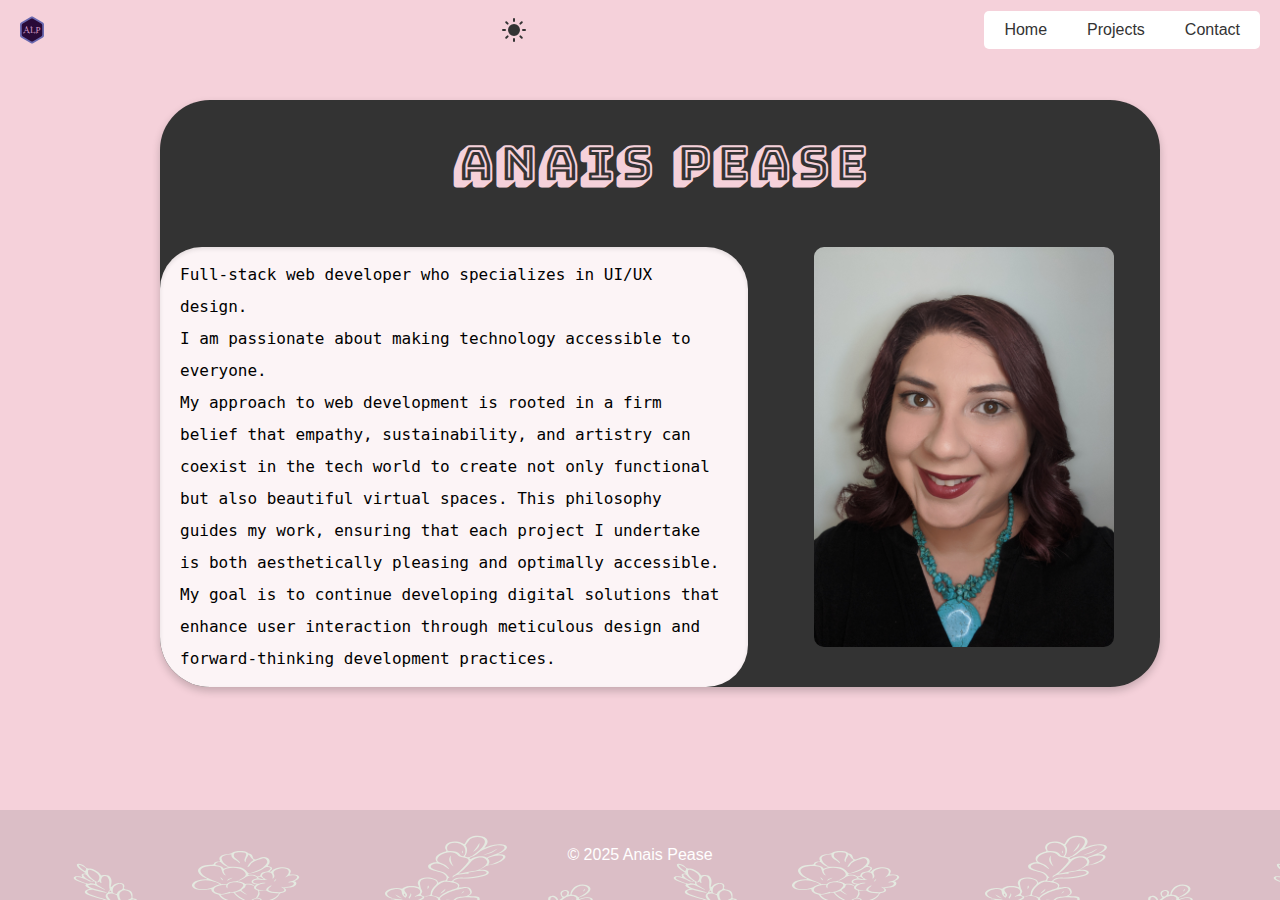
<file: index.html>
<!DOCTYPE html>
<html lang="en">

<head>
    <!-- Character encoding should be declared early -->
    <meta charset="utf-8">

    <!-- Ensure proper rendering and touch zooming -->
    <meta name="viewport" content="width=device-width, initial-scale=1">

    <!-- Document title -->
    <title>Senior Art Exhibition</title>

    <!-- Meta description for SEO -->
    <meta name="description" content="GitHub alponcaffine, personal website and portfolio for Anais Pease.">

    <!-- Meta keywords for SEO (note: search engines may give this less weight) -->
    <meta name="keywords" content="GitHub alponcaffine, personal website and portfolio for Anais Pease.">

    <!-- Author of the document -->
    <meta name="author" content="Anais Pease">

    <!-- Compatibility with Internet Explorer -->
    <meta http-equiv="X-UA-Compatible" content="IE=edge">

    <!-- Link to external CSS stylesheet -->
    <link rel="stylesheet" href="styles.css">

    <!-- Fonts -->
    <link href="https://fonts.googleapis.com/css2?family=Rubik+Moonrocks&display=swap" rel="stylesheet">
    <link rel="preconnect" href="https://fonts.googleapis.com">
    <link rel="preconnect" href="https://fonts.gstatic.com" crossorigin>
    <link href="https://fonts.googleapis.com/css2?family=Bungee+Shade&family=Edu+AU+VIC+WA+NT+Dots:wght@400..700&display=swap" rel="stylesheet">

    <!-- Link to font for the dark and light mode toggle -->
    <link rel="stylesheet" href="https://cdnjs.cloudflare.com/ajax/libs/font-awesome/5.15.1/css/all.min.css">

    <!-- Optimize for mobile devices -->
    <meta name="HandheldFriendly" content="true">
</head>
<body>
    <div class="content">
    <header>
        <div class="logo">
            <a href="index.html"><img src="Logo/Anais_Pease_logo-color.svg.svg" alt="ALP Logo"></a>
        </div>
        <div class="theme-toggle-container">
            <button id="theme-toggle">
                <!-- SVG for sun icon -->
                <svg id="icon-sun" xmlns="http://www.w3.org/2000/svg" viewBox="0 0 24 24" fill="none" stroke="currentColor" stroke-width="2" stroke-linecap="round" stroke-linejoin="round" class="feather feather-sun" style="display: none;">
                    <circle cx="12" cy="12" r="5"></circle>
                    <line x1="12" y1="1" x2="12" y2="3"></line>
                    <line x1="12" y1="21" x2="12" y2="23"></line>
                    <line x1="4.22" y1="4.22" x2="5.64" y2="5.64"></line>
                    <line x1="18.36" y1="18.36" x2="19.78" y2="19.78"></line>
                    <line x1="1" y1="12" x2="3" y2="12"></line>
                    <line x1="21" y1="12" x2="23" y2="12"></line>
                    <line x1="4.22" y1="19.78" x2="5.64" y2="18.36"></line>
                    <line x1="18.36" y1="5.64" x2="19.78" y2="4.22"></line>
                </svg>
                <!-- SVG for moon icon -->
                <svg id="icon-moon" xmlns="http://www.w3.org/2000/svg" viewBox="0 0 24 24" fill="none" stroke="currentColor" stroke-width="2" stroke-linecap="round" stroke-linejoin="round" class="feather feather-moon">
                    <path d="M21 12.79A9 9 0 1 1 11.21 2A7 7 0 0 0 21 12.79z"></path>
                </svg>
            </button>
        </div>
        <nav>
            <ul>
                <li><a href="index.html">Home</a></li>
                <li><a href="work.html">Projects</a></li>
                <li><a href="contact.html">Contact</a></li>
            </ul>
        </nav>
    </header>

    
    <main>
        <div class="main-content">
            <h1 id="Anais">Anais Pease</h1>
            <div class="text-content">
                <p>Full-stack web developer who specializes in UI/UX design.<br>I am passionate about making technology accessible to everyone.<br>
                My approach to web development is rooted in a firm belief that empathy, sustainability, and artistry can coexist in the tech world to create not only functional but also beautiful virtual spaces. This philosophy guides my work, ensuring that each project I undertake is both aesthetically pleasing and optimally accessible.<br>
                My goal is to continue developing digital solutions that enhance user interaction through meticulous design and forward-thinking development practices.
                </p>
            </div>
            <div class="image-content">
                <img src="Logo/PortraitAnaisFav.jpg" alt="Anais Pease">
            </div>
        </div>
        
    </main>
    </div> 
    <!-- Scripts -->
    <script src="scripts.js"></script>

    <footer>
        <p>© 2025 Anais Pease</p>
    </footer>
    

</body>
</html>
</file>
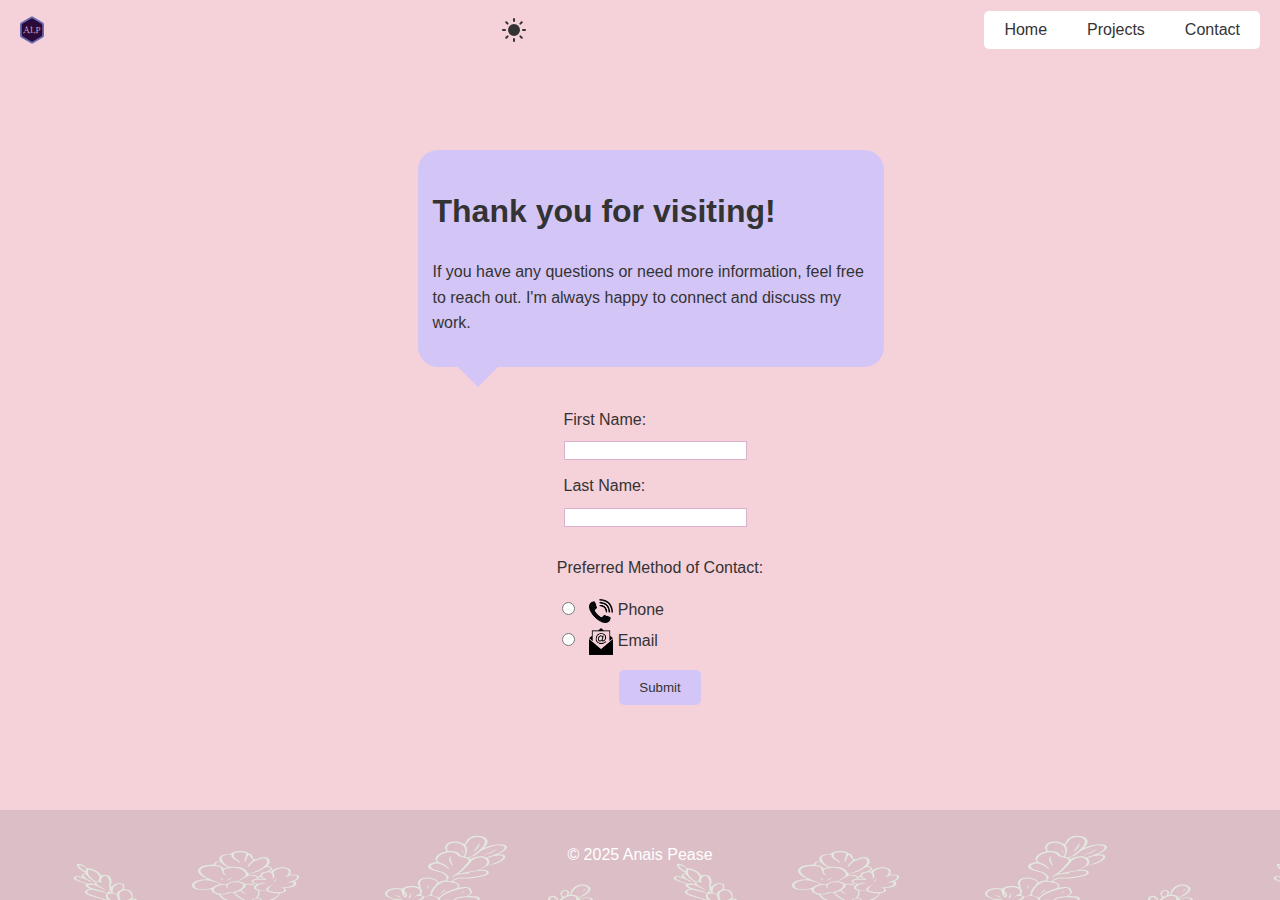
<file: contact.html>
<!DOCTYPE html>
<html lang="en">

<head>
    <!-- Character encoding should be declared early -->
    <meta charset="utf-8">

    <!-- Ensure proper rendering and touch zooming -->
    <meta name="viewport" content="width=device-width, initial-scale=1">

    <!-- Document title -->
    <title>Senior Art Exhibition</title>

    <!-- Meta description for SEO -->
    <meta name="description" content="GitHub alponcaffine, personal website and portfolio for Anais Pease.">

    <!-- Meta keywords for SEO (note: search engines may give this less weight) -->
    <meta name="keywords" content="GitHub alponcaffine, personal website and portfolio for Anais Pease.">

    <!-- Author of the document -->
    <meta name="author" content="Anais Pease">

    <!-- Compatibility with Internet Explorer -->
    <meta http-equiv="X-UA-Compatible" content="IE=edge">

    <!-- Link to external CSS stylesheet -->
    <link rel="stylesheet" href="styles.css">

    <!-- Link to font for the dark and light mode toggle -->
    <link rel="stylesheet" href="https://cdnjs.cloudflare.com/ajax/libs/font-awesome/5.15.1/css/all.min.css">

    <!-- Optimize for mobile devices -->
    <meta name="HandheldFriendly" content="true">
</head>
<body>
    <div class="content">
    <header>
        <div class="logo">
            <a href="index.html"><img src="Logo/Anais_Pease_logo-color.svg.svg" alt="ALP Logo"></a>
        </div>
        <div class="theme-toggle-container">
            <button id="theme-toggle">
                <!-- SVG for sun icon -->
                <svg id="icon-sun" xmlns="http://www.w3.org/2000/svg" viewBox="0 0 24 24" fill="none" stroke="currentColor" stroke-width="2" stroke-linecap="round" stroke-linejoin="round" class="feather feather-sun" style="display: none;">
                    <circle cx="12" cy="12" r="5"></circle>
                    <line x1="12" y1="1" x2="12" y2="3"></line>
                    <line x1="12" y1="21" x2="12" y2="23"></line>
                    <line x1="4.22" y1="4.22" x2="5.64" y2="5.64"></line>
                    <line x1="18.36" y1="18.36" x2="19.78" y2="19.78"></line>
                    <line x1="1" y1="12" x2="3" y2="12"></line>
                    <line x1="21" y1="12" x2="23" y2="12"></line>
                    <line x1="4.22" y1="19.78" x2="5.64" y2="18.36"></line>
                    <line x1="18.36" y1="5.64" x2="19.78" y2="4.22"></line>
                </svg>
                <!-- SVG for moon icon -->
                <svg id="icon-moon" xmlns="http://www.w3.org/2000/svg" viewBox="0 0 24 24" fill="none" stroke="currentColor" stroke-width="2" stroke-linecap="round" stroke-linejoin="round" class="feather feather-moon">
                    <path d="M21 12.79A9 9 0 1 1 11.21 2A7 7 0 0 0 21 12.79z"></path>
                </svg>
            </button>
        </div>
        <nav>
            <ul>
                <li><a href="index.html">Home</a></li>
                <li><a href="work.html">Projects</a></li>
                <li><a href="contact.html">Contact</a></li>
            </ul>
        </nav>
    </header>
    <main>
        <div class="contact-container">
            <div class="chatbox">
                <h1>Thank you for visiting!</h1>
                <p>If you have any questions or need more information, feel free to reach out. I'm always happy to connect and discuss my work.</p>
            </div>
            <form action="/submit-your-form-handler" method="POST">
                <div class="form-group">
                    <label for="firstName">First Name:</label>
                    <input type="text" id="firstName" name="firstName" required>
                </div>
            
                <div class="form-group">
                    <label for="lastName">Last Name:</label>
                    <input type="text" id="lastName" name="lastName" required>
                </div>
            
                <div class="form-group">
                    <p>Preferred Method of Contact:</p>
                    <label for="contactPhone">
                        <input type="radio" id="contactPhone" name="contactMethod" value="phone" required onclick="showContactField('phone')">
                        <img src="Icons/phone_Icon.png" alt="Phone Icon"> Phone
                    </label>
                    <label for="contactEmail">
                        <input type="radio" id="contactEmail" name="contactMethod" value="email" required onclick="showContactField('email')">
                        <img src="Icons/email_Icon.png" alt="Email Icon"> Email
                    </label>
                </div>
            
                <div class="form-group" id="phoneInput" style="display: none;">
                    <label for="phoneNumber">Phone Number:</label>
                    <input type="tel" id="phoneNumber" name="phoneNumber" pattern="[0-9]{3}-[0-9]{3}-[0-9]{4}" placeholder="123-456-7890">
                </div>
            
                <div class="form-group" id="emailInput" style="display: none;">
                    <label for="email">Email Address:</label>
                    <input type="email" id="email" name="email" placeholder="email@example.com">
                </div>
            
                <div class="form-group">
                    <button type="submit">Submit</button>
                </div>
            </form>
            
        </div>
    </main>
    </div>
    <!-- Scripts -->
    <script src="scripts.js"></script>

    <footer>
        <p>© 2025 Anais Pease</p>
    </footer>
    
    </body>
    </html>
</file>
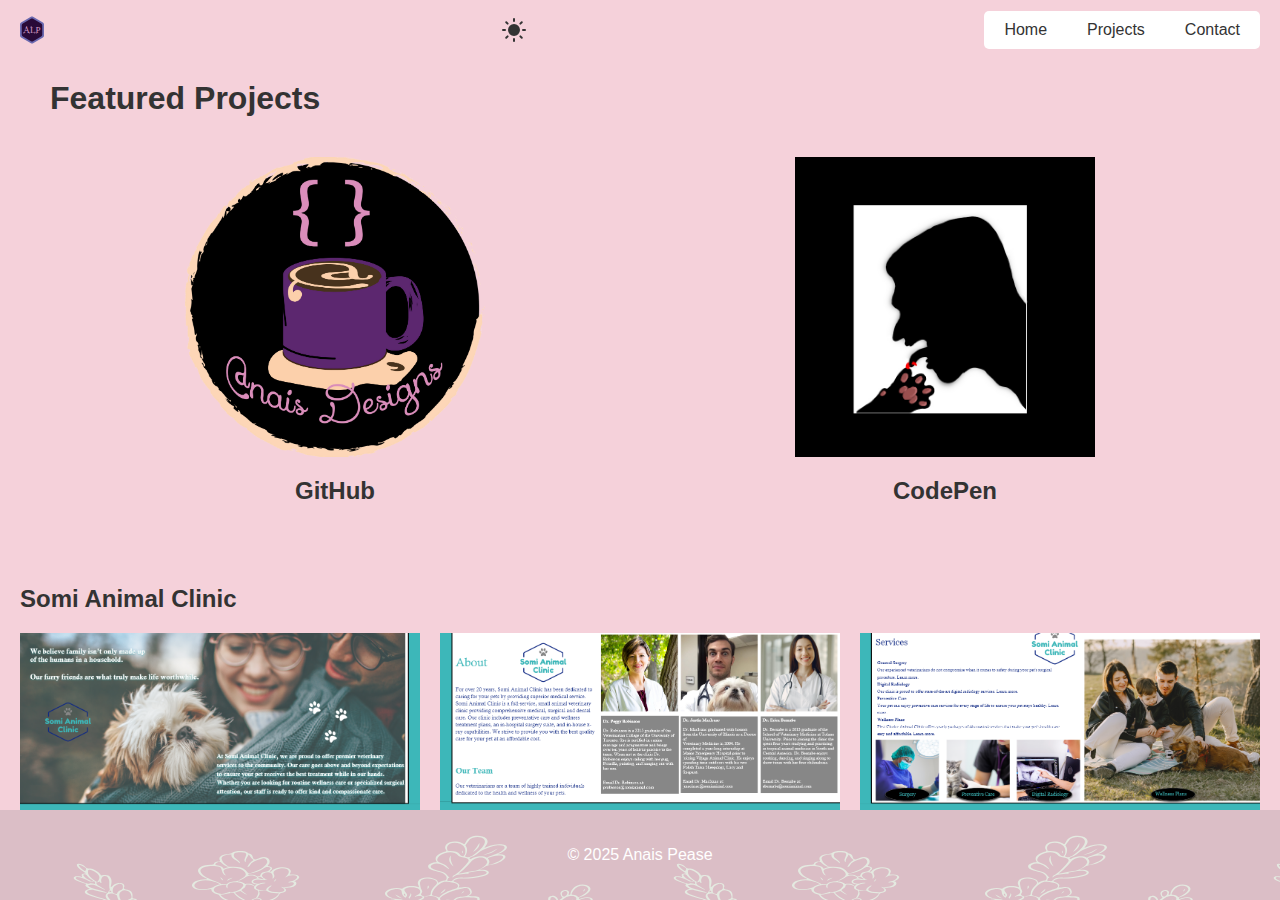
<file: work.html>
<!DOCTYPE html>
<html lang="en">

<head>
    <!-- Character encoding should be declared early -->
    <meta charset="utf-8">

    <!-- Ensure proper rendering and touch zooming -->
    <meta name="viewport" content="width=device-width, initial-scale=1">

    <!-- Document title -->
    <title>Senior Art Exhibition</title>

    <!-- Meta description for SEO -->
    <meta name="description" content="GitHub alponcaffine, personal website and portfolio for Anais Pease.">

    <!-- Meta keywords for SEO (note: search engines may give this less weight) -->
    <meta name="keywords" content="GitHub alponcaffine, personal website and portfolio for Anais Pease.">

    <!-- Author of the document -->
    <meta name="author" content="Anais Pease">

    <!-- Compatibility with Internet Explorer -->
    <meta http-equiv="X-UA-Compatible" content="IE=edge">

    <!-- Link to external CSS stylesheet -->
    <link rel="stylesheet" href="styles.css">

    <!-- Link to font for the dark and light mode toggle -->
    <link rel="stylesheet" href="https://cdnjs.cloudflare.com/ajax/libs/font-awesome/5.15.1/css/all.min.css">

    <!-- Optimize for mobile devices -->
    <meta name="HandheldFriendly" content="true">
</head>
<body>
    <div class="content">
    <header>
        <div class="logo">
            <a href="index.html"><img src="Logo/Anais_Pease_logo-color.svg.svg" alt="ALP Logo"></a>
        </div>
        <div class="theme-toggle-container">
            <button id="theme-toggle">
                <!-- SVG for sun icon -->
                <svg id="icon-sun" xmlns="http://www.w3.org/2000/svg" viewBox="0 0 24 24" fill="none" stroke="currentColor" stroke-width="2" stroke-linecap="round" stroke-linejoin="round" class="feather feather-sun" style="display: none;">
                    <circle cx="12" cy="12" r="5"></circle>
                    <line x1="12" y1="1" x2="12" y2="3"></line>
                    <line x1="12" y1="21" x2="12" y2="23"></line>
                    <line x1="4.22" y1="4.22" x2="5.64" y2="5.64"></line>
                    <line x1="18.36" y1="18.36" x2="19.78" y2="19.78"></line>
                    <line x1="1" y1="12" x2="3" y2="12"></line>
                    <line x1="21" y1="12" x2="23" y2="12"></line>
                    <line x1="4.22" y1="19.78" x2="5.64" y2="18.36"></line>
                    <line x1="18.36" y1="5.64" x2="19.78" y2="4.22"></line>
                </svg>
                <!-- SVG for moon icon -->
                <svg id="icon-moon" xmlns="http://www.w3.org/2000/svg" viewBox="0 0 24 24" fill="none" stroke="currentColor" stroke-width="2" stroke-linecap="round" stroke-linejoin="round" class="feather feather-moon">
                    <path d="M21 12.79A9 9 0 1 1 11.21 2A7 7 0 0 0 21 12.79z"></path>
                </svg>
            </button>
        </div>
        <nav>
            <ul>
                <li><a href="index.html">Home</a></li>
                <li><a href="work.html">Projects</a></li>
                <li><a href="contact.html">Contact</a></li>
            </ul>
        </nav>
</header>
    <h1 class="works">Featured Projects</h1>
<main class="work-content">
    <div class="git-container">
        <div class="image-wrapper">
            <a href ="https://github.com/AlpOnCaffeine"><img src="Logo/LogoAnaisTrans.png" alt="Anais Pease designs coffee mug."></a>
        </div>
        <!-- Updated link for GitHub -->
        <h2><a href="https://github.com/AlpOnCaffeine" target="_blank">GitHub</a></h2>
    </div>
    
    <div class="codepen-container">
        <div class="image-wrapper">
            <a href="https://codepen.io/AlpOnCaffeine"><img src="Logo/Catgotyourtounge.jpg" alt="drawing of a cat clawing at a tongue attached to a human."></a>
        </div>
        <!-- Updated link for CodePen -->
        <h2><a href="https://codepen.io/AlpOnCaffeine" target="_blank">CodePen</a></h2>
    </div>
</main>

  
    <div class="portfolio">
        <h2>Somi Animal Clinic</h2>
        <div class="portfolio-grid">
            <div class="item"><img src="mockUps/SomiWebHome.png" alt="Website Somi Mockup home page."></div>
            <div class="item"><img src="mockUps/SomiWebAbout.png" alt="Website Somi Mockup about page."></div>
            <div class="item"><img src="mockUps/SomiWebServices.png" alt="Website Somi Mockup services page."></div>
            <div class="item"><img src="mockUps/SomiWebContact.png" alt="Website Somi Mockup contact page."></div>
        </div>
        <h2>Tall Pines National Park</h2>
        <div class="portfolio-grid">
        <div class="item"><img src="mockUps/TallPinesWebHome.png" alt="Website Tall Pines Mockup home page."></div>
            <div class="item"><img src="mockUps/TallPinesWebPhotos.png" alt="Website Tall Pines Mockup photos page."></div>
            <div class="item"><img src="mockUps/TallPinesWebHikes.png" alt="Website Tall Pines Mockup hikes page."></div>
            <div class="item"><img src="mockUps/TallPinesWebContact.png" alt="Website Tall Pines Mockup contact page."></div>
            </div>
        <h2>MSU Senior Art Exhibition</h2>
        <div class="portfolio-grid">    
            <div class="item"><img src="mockUps/MSUhomeweb.png" alt="Website MSU Art Senior Exhibition Mockup home page."></div>
            <div class="item"><img src="mockUps/MSUartistWeb.png" alt="Website MSU Senior Exhibition Mockup Artists page."></div>
            <div class="item"><img src="mockUps/MSUartistWeb2.png" alt="Website MSU Senior Exhibition Mockup Artist bottom of page."></div>            
            <div class="item"><img src="mockUps/MSUavailableWebCarousel.png" alt="Website MSU Senior Exhibition Mockup available page in carousel view."></div>  
            <div class="item"><img src="mockUps/MSUavailableWebGrid.png" alt="Website MSU Senior Exhibition Mockup available page in grid view."></div>
            <!--<div class="video-container">
                <!-Embed video from YouTube two-->
              <!--  <iframe width="560" height="315" src="https://youtu.be/09RaHSNRXG8" allow="accelerometer; autoplay; clipboard-write; encrypted-media; gyroscope; picture-in-picture" allowfullscreen></iframe>
            </div>-->
        </div>
    </div>
    </div>
    <!-- Lightbox Modal -->
<div id="lightboxModal" class="lightbox-modal">
    <span class="close">&times;</span>
    <img class="modal-content" id="lightboxImg" src="[data-uri]" alt="Expanded image view">
    <div id="caption"></div>
</div>
     <!-- Scripts -->
     <script src="scripts.js"></script>
    
     <footer>
         <p>© 2025 Anais Pease</p>
     </footer>
     
</body>
</html>
</file>
<file: styles.css>
/**/
/* General body styles */
html, body {
    height: 100%; /* Ensures the full height of the viewport is used */
    margin: 0;
    padding: 0;
    height: 100%;
    width: 100%;
    display: flex;
    flex-direction: column; /* Stacks content vertically */
}
body, .container, .content {
    overflow-x: hidden; /* Only use this if horizontal overflow needs to be hidden */
}

#Anais{
    font-family:  "Bungee Shade", serif; /* assigning special font */
    font-size: 3rem;
    grid-area: title; /* assigning the h1 to the title area */
    text-align: center; /* centering the title */ 
    letter-spacing: 2px;
    color: rgb(245, 209, 218); 
}

.content {
    flex: 1; /* Takes up all available space pushing the footer to the bottom */
}
/*  Styles for the footer */
footer {
    width: 100%; /* Ensures footer takes full width of the viewport */
    margin: 0; /* Resets any inherited margins */
    padding: 20px 0; /* Adjust padding as needed, ensure no horizontal padding is cutting it off */
    text-align: center;
    background-image: url('Icons/background_flowers_Pink.svg');
    background-size: 600px;
    background-repeat: repeat;
    color: white;
}

@media (max-width: 768px) {
    footer {
        background-size: 50px 50px; /* Smaller pattern size on smaller screens */
    }
}


body {
    font-family: Arial, sans-serif; /* This can be changed to your preferred font */
    margin: 0;
    padding: 0;
    box-sizing: border-box;
    background-color: var(--background-color); /* Use variable for background color */
    color: var(--text-color); /* Use variable for text color */
    transition: background-color 0.3s ease, color 0.3s ease; /* Smooth transition for theme change */
}

/* Header styles */
header {
    display: flex;
    justify-content: space-between;
    align-items: center;
    background-color: var(--background-color); /* Use variable for background color */
    padding: 0 20px;
}
/* Logo styles */
.logo img {
    height: 60px;  /* Make sure this is not too small or too large for your header. */
}

/* Navigation styles */
nav {
    background-color: var(--nav-background-color); /* Use variable for background color */
    border-radius: 5px; /* Optional for rounded corners */
}

nav ul {
    display: flex;
    margin: 0;
    padding: 0;
    list-style: none;
}

nav ul li a {
    display: block;
    padding: 10px 20px;
    color: var(--nav-text-color); /* Use variable for text color */
    text-decoration: none;
    transition: background-color 0.3s ease-in-out, color 0.3s ease;
}

nav ul li a:hover,
nav ul li a:focus {
    background-color: var(--nav-hover-background-color); /* Use variable for hover background color */
    color: var(--button-hover-color); /* Use variable for text color on hover/focus */
}

/* Theme toggle button styles */
.theme-toggle-container {
    flex-grow: 1;
    text-align: center; /* Center the toggle button if there's space */
}

button#theme-toggle {
    border: none;
    background: none;
    cursor: pointer;
}

button#theme-toggle svg {
    fill: currentColor; /* Use text color */
    width: 24px; /* Set size of icons */
    height: 24px;
}
body, button, nav {
    transition: background-color 0.3s ease, color 0.3s ease; /* Smooth transition for theme change */
}

/* Light mode styles (default) */
:root {
    --background-color: #F5D1DA; /* Light pink background */
    --text-color: #333; /* Dark text color */
    --text-content-color: #000; /* Black text for text content */
    --text-content-background-color: #fcf4f6; /* Light background for text content */
    --nav-background-color: #ffffff; /* White background for nav */
    --nav-text-color: #333; /* Dark text for navigation */
    --nav-hover-background-color: #951D6F; /* Dark pink for hover */
    --button-color: #d3c6f7; /* Button color */
    --button-text-color: #333; /* Text color for buttons */
    --button-hover-color: #ffffff; /* White text on hover */
    --main-content-bg: #333; /* gray for light mode */
}

/* Dark mode styles */
[data-theme="dark"] {
    --background-color: #5a0f42; /* Darker background */
    --text-color: #F5D1DA; /* Lighter text color */
    --text-content-color: #333; /* White text for text content in dark mode */
    --text-content-background-color: #f5d1da; /* Darker background for text content */
    --nav-background-color: #484141; /* Dark grey for nav */
    --nav-text-color: #fff; /* White text for navigation */
    --nav-hover-background-color: #333; /* Light pink for hover */
    --button-color: #d3c6f7; /* Button color remains */
    --button-text-color: #333; /* Text color for buttons */
    --button-hover-color: #fff; /* White text on hover */
    --main-content-bg: #333; /* white for dark mode */
}

/* Styles for the main body content */
.main-content {
    display: grid;
    grid-template-columns: 3fr 2fr; /* Two columns of equal size */
    grid-template-rows: auto 1fr; /* Two rows, top row auto-sized to content */
    grid-template-areas: 
        "title title"
        "text image";
        gap: 20px; /* Space between the grid cells */
    align-items: stretch; /* Align items to stretch in their container */
    margin: 20px auto; /* Centering the grid horizontally */
    max-width: 1000px; /* Maximum width of the container */
    background: var(--main-content-bg); /* Using variable for background */
    border-radius: 50px; /* Large border-radius to create a pill shape */
    box-shadow: 0 4px 8px rgba(0,0,0,0.2); /* Shadow for 3D effect */
    overflow: hidden; /* Ensures nothing spills out of the border-radius */
}

.text-content, .image-content {
    display: flex;
    flex-direction: column; /* Organizes content in a vertical direction */
    justify-content: center; /* Centers content vertically */
    align-items: center; /* Centers content horizontally */
    max-height: 400px;
}

.text-content {
    grid-area: text; /* Assigning the text content to the text area */
    padding: 20px; /* Padding around the text */
    background-color: var(--text-content-background-color); /* Background color based on theme */
    color: var(--text-content-color); /* Text color based on theme */
    border-radius: 42px; /* Slightly smaller radius for a snug fit */
    box-shadow: inset 0 2px 4px rgba(0,0,0,0.1); /* Inset shadow for depth */
    overflow: hidden;
    line-height: 2;
    font-family: monospace; 
    font-size: 1rem;
}

.image-content {
    grid-area: image; /* assigning the image content to the image area on the grid */
    overflow: hidden;
    
}

.image-content img {
    width: auto; /* Ensures image is responsive */
    max-height: 400px; /* Maintain aspect ratio */
    border-radius: 10px; /* Rounded corners for the image */
}

/* Styles for the works page */
.works{
    text-align: left;
    margin: 20px auto 20px 50px;
}
.work-content {
    display: grid;
    grid-template-columns: repeat(2, 1fr); /* Creates two columns of equal width */
    gap: 20px; /* Space between columns */
    padding: 20px; /* Padding around the grid */
    align-items: start; /* Aligns items to the start of each cell */
    max-width: 1200px; /* Maximum width of the grid container */
    margin: auto; /* Centers the grid in the middle of the page */
    text-align: center;
}

.grid-item {
    background: #f9f9f9; /* Light background color for each grid item */
    padding: 20px; /* Padding inside each grid item */
    border-radius: 10px; /* Rounded corners for aesthetic */
    box-shadow: 0 2px 5px rgba(0,0,0,0.1); /* Subtle shadow for depth */
}

.git-container img, .codepen-container img {
    width: 100%; /* Ensures images take full width of the container */
    height: 300px; /* Fixed height for all images */
    object-fit: cover; /* Covers the area without distorting aspect ratio */
    border-radius: 5px; /* Slightly rounded corners */
}

.git-container, .codepen-container {
    margin-bottom: 20px; /* Adds bottom margin for spacing between content */
}

.image-wrapper {
    height: 300px; /* Fixed height for all wrappers */
    overflow: hidden; /* Hides parts of the image that overflow */
    display: flex;
    justify-content: center;
    align-items: center;
}

.image-wrapper img {
    width: 300px; /* Maintains aspect ratio */
    height: 100%; /* Fits to wrapper height */
    max-width: none; /* Overrides any max-width settings */
    object-fit: cover;
}

/* Styles for the contact page */
/* Styles for the chatbox-with-tail */
main{
    display: flex; /* Enables the use of flexbox properties */
    align-items: center; /* Vertically center the content */
    justify-content: center; /* Horizontally center the content */
    padding: 20px;
    height: auto; 
    width: 100%;
    font-family: Arial, sans-serif; /* Adjust as necessary */
}
.contact-container {
    margin: 50px auto;
    padding: 20px;
    width: 485px;
    font-family: Arial, sans-serif; /* Adjust as necessary */
    line-height: 1.6;
}

.chatbox {
    position: relative;
    background-color: #d3c6f7; /* Light purple */
    border-radius: 20px;
    padding: 15px;
    max-width: 90%;
    color: #333;
    font-size: 16px;
    margin-bottom: 20px;
}

.chatbox::after {
    content: '';
    position: absolute;
    bottom: 0;
    left: 50px;
    width: 0;
    height: 0;
    border: 20px solid transparent;
    border-top-color: #d3c6f7;
    border-bottom: 0;
    margin-left: -10px;
    margin-bottom: -20px;
}
/* Styles for the form on contact page */
form {
    margin: 20px auto;
    padding: 20px;
    background-color: var(--background-color); /* Uses background color based on theme */
    color: var(--text-color); /* Uses text color based on theme */
    border-radius: 5px;
    display: flex;
    flex-direction: column;
    align-items: center;
    justify-content: center;
    width: 100%;
    max-width: 380px;

}

.form-group {
    margin-bottom: 10px;
}

label {
    display: block;
    margin-bottom: 5px;
    color: var(--text-color); /* Ensures label text follows theme */
}

input[type="text"], input[type="radio"] {
    margin-right: 10px;
}

button {
    padding: 10px 20px;
    background-color: var(--button-color); /* Ensure this is the variable used */
    color: var(--button-text-color); /* This should also correctly reference the text color variable */
    border: none;
    border-radius: 5px;
    cursor: pointer;
}

button:hover {
    background-color: var(--nav-hover-background-color); /* This is specifically for hover state */
    color: var(--button-hover-color);
}

img {
    vertical-align: middle;
    width: 24px; /* Adjust size as necessary */
}

/* Specific styles for handling inputs on dark mode */
[data-theme="dark"] input[type="text"] {
    background-color: var(--nav-background-color); /* Dark mode input background */
    color: var(--text-color); /* Dark mode text color */
    border: 1px solid var(--text-content-color); /* Dark mode input border */
}

[data-theme="dark"] input[type="radio"] {
    accent-color: var(--nav-hover-background-color); /* Change radio button color in dark mode */
}

/* Styles to ensure proper visibility of form elements */
input[type="text"] {
    border: 1px solid #951d6f57; /* Light theme input border */
    background-color: var(--nav-background-color); /* Ensures input background matches theme */
    color: var(--text-color); /* Ensures text color is readable */
}

/* Adjust placeholder text color to ensure visibility across themes */
input::placeholder {
    color: #951d6f57;
}

/* Styles for portfolio works on works page */
.portfolio {
    margin: 20px;
}

.portfolio-grid {
    display: grid;
    grid-template-columns: repeat(3, 1fr);
    gap: 20px;
}

.item img {
    width: 100%;
    height: auto;
    display: block;
}

/* Styles for the lightbox model that allows img to be enlarged. */
.lightbox-modal {
    display: none; /* Hidden by default */
    position: fixed; /* Stay in place */
    z-index: 1050; /* Sit on top */
    padding-top: 100px; /* Location of the box */
    left: 0;
    top: 0;
    width: 100%; /* Full width */
    height: 100%; /* Full height */
    overflow: auto; /* Enable scroll if needed */
    background-color: rgba(0,0,0,0.9); /* Black w/ opacity */
}

.lightbox-modal .modal-content {
    margin: auto;
    display: block;
    width: 80%;
    max-width: 700px;
}

.close {
    position: absolute;
    top: 25px;
    right: 35px;
    color: #fff;
    font-size: 40px;
    font-weight: bold;
    cursor: pointer;
}

.close:hover,
.close:focus {
    color: #bbb;
    text-decoration: none;
}

#caption {
    text-align: center;
    color: #ccc;
    padding: 10px 0;
    height: 150px; /* Adjust as needed */
}

.portfolio-grid .item img {
    width: 100%; /* Ensures each image takes up the full width of its container */
    height: 200px; /* Adjust based on your design needs */
    object-fit: cover; /* Ensures the image covers the space without distorting */
    cursor: pointer; /* Indicates that the image can be clicked */
}

/* Styles for links within h2 tags */
h2 a {
    text-decoration: none; /* Removes the underline by default */
    color: inherit; /* Inherits the color from the parent element */
    transition: color 0.3s ease, text-decoration 0.3s ease; /* Smooth transition for color and decoration */
}

h2 a:hover, h2 a:focus {
    text-decoration: underline; /* Adds underline on hover/focus */
    color: #4285F4; /* Changes color on hover/focus to a distinct blue */
}
/* Styles for responsive design and breakpoints */
@media (max-width: 768px) {
    body, button, nav ul li a {
        font-size: 14px; /* Smaller font size for readability on smaller screens */
    }

    #Anais {
        font-size: 2rem; /* Smaller title for limited space */
    }

    .main-content {
        grid-template-columns: 1fr; /* Stacks elements vertically instead of side by side */
        padding: 10px; /* Reduced padding */
    }
}
@media (max-width: 768px) {
    nav ul {
        flex-direction: column; /* Stack nav items vertically */
    }

    nav ul li a {
        padding: 8px; /* Adjust padding to make each link easier to tap */
    }
}
@media (max-width: 768px) {
    .image-content img, .git-container img, .codepen-container img {
        width: 100%; /* Ensures images scale down to fit the container */
        height: auto; /* Adjusts height automatically to maintain aspect ratio */
    }

    .image-wrapper {
        height: auto; /* Adjusts wrapper height to be auto on smaller screens */
    }
}
@media (max-width: 768px) {
    .work-content {
        grid-template-columns: 1fr; /* Changes the work grid to a single column layout */
    }

    .portfolio-grid {
        grid-template-columns: 1fr; /* Adjusts portfolio items to stack vertically */
    }
}
@media (max-width: 768px) {
    form {
        width: 90%; /* Makes the form take up more space for easier interaction */
    }

    button, input[type="text"], input[type="email"], input[type="tel"] {
        padding: 12px; /* Increases padding for easier tapping */
    }
}
</file>
